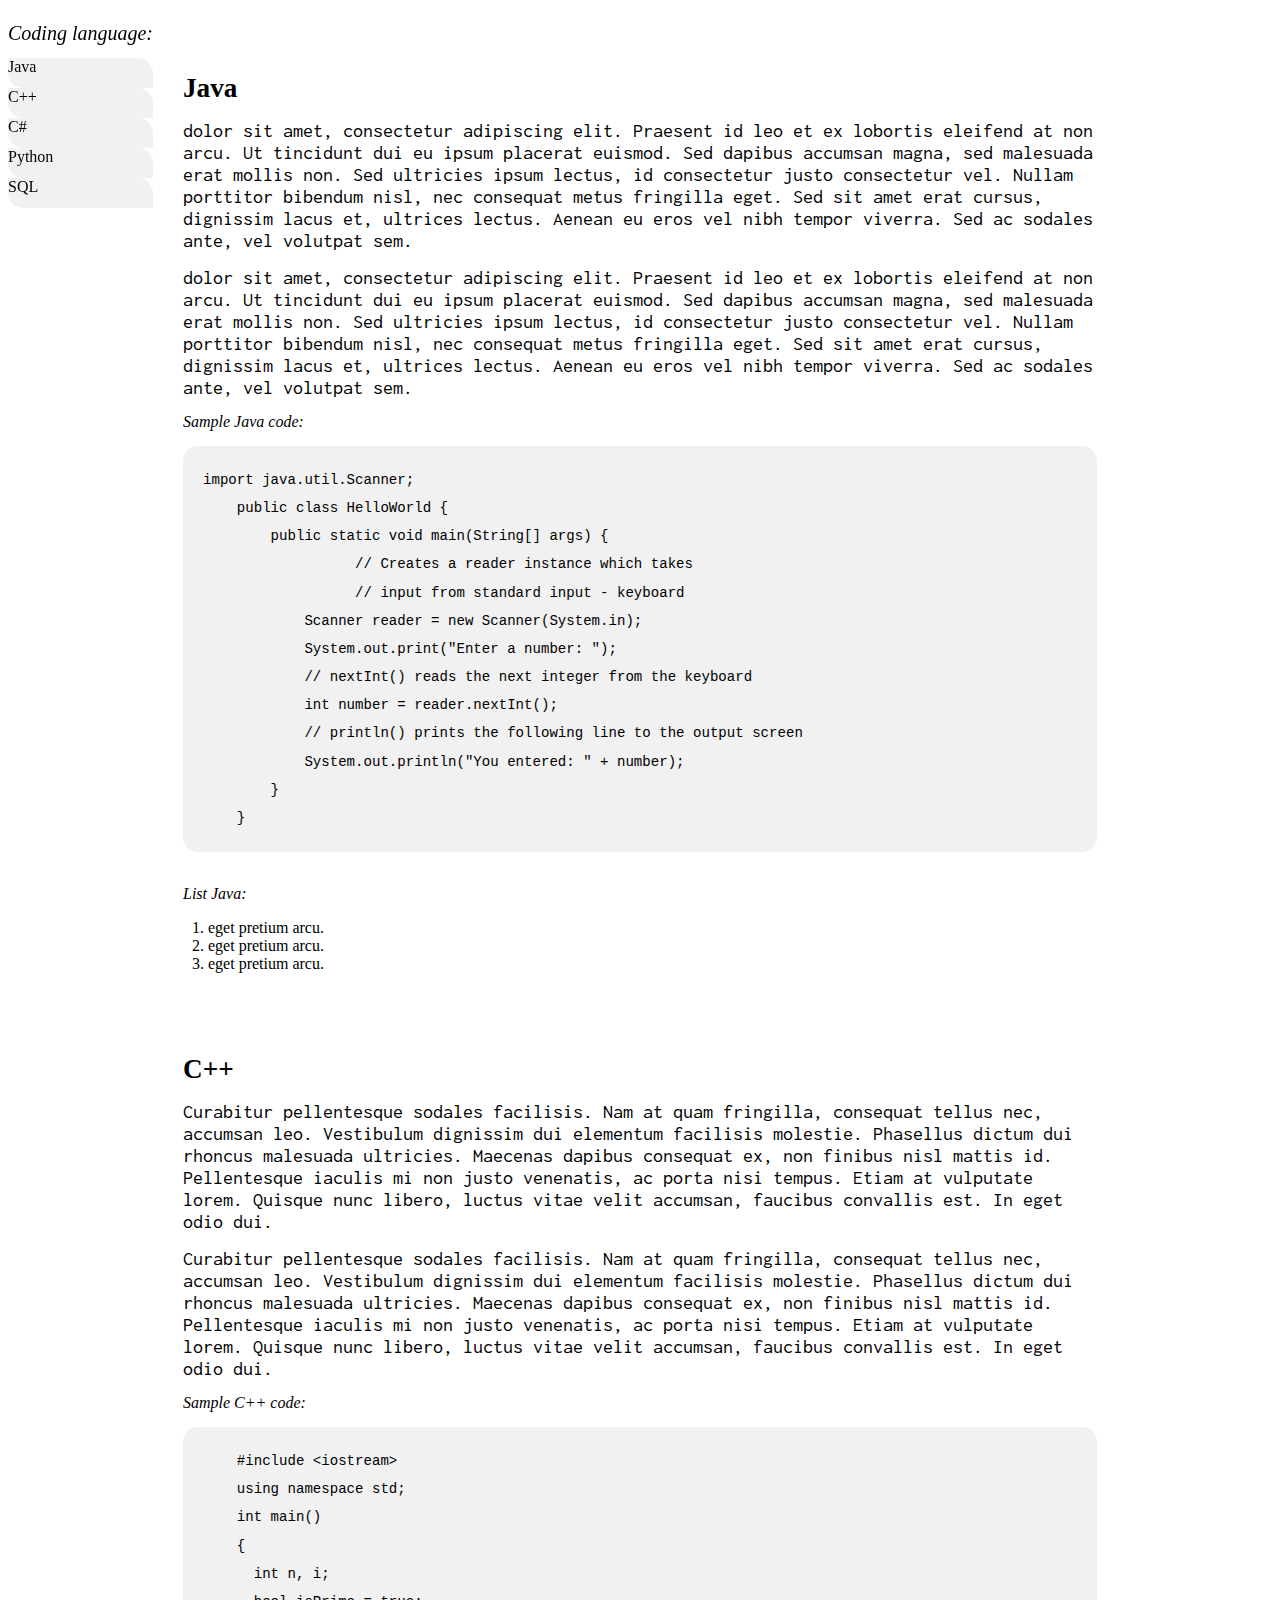
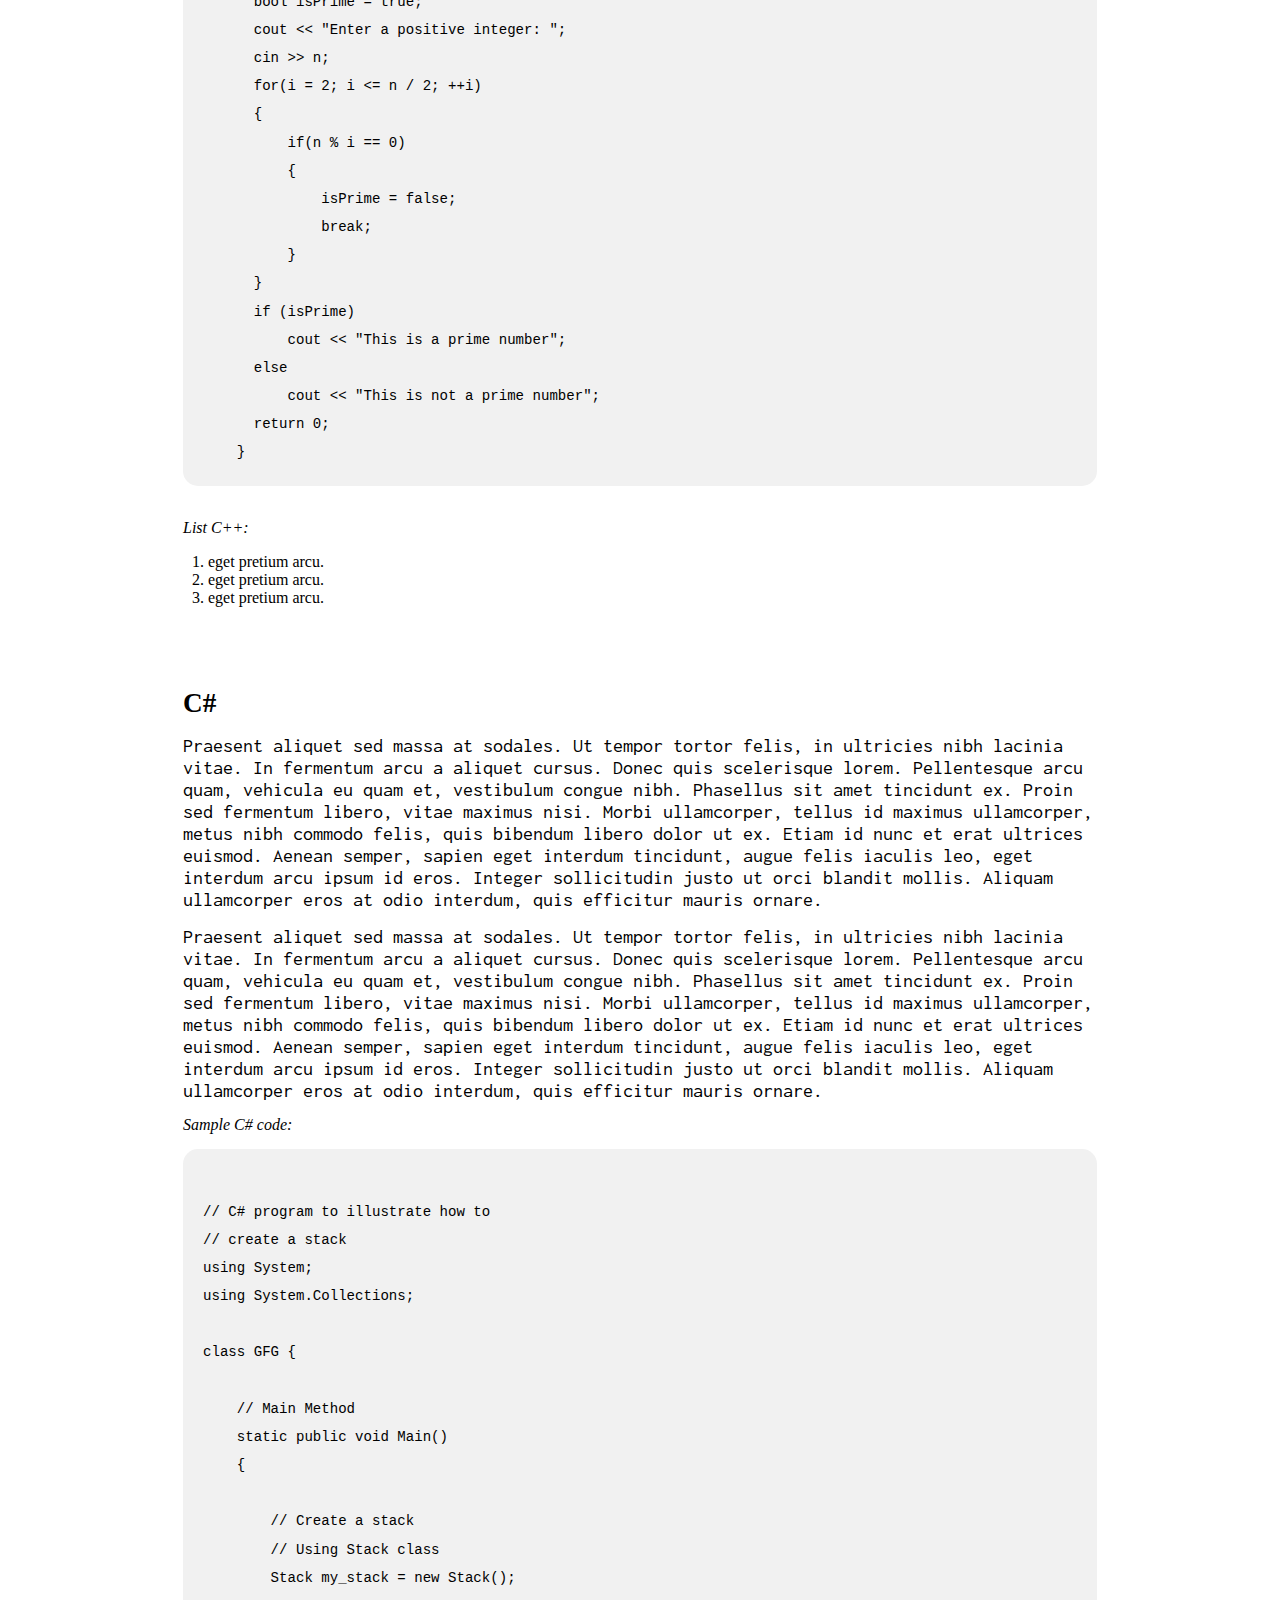
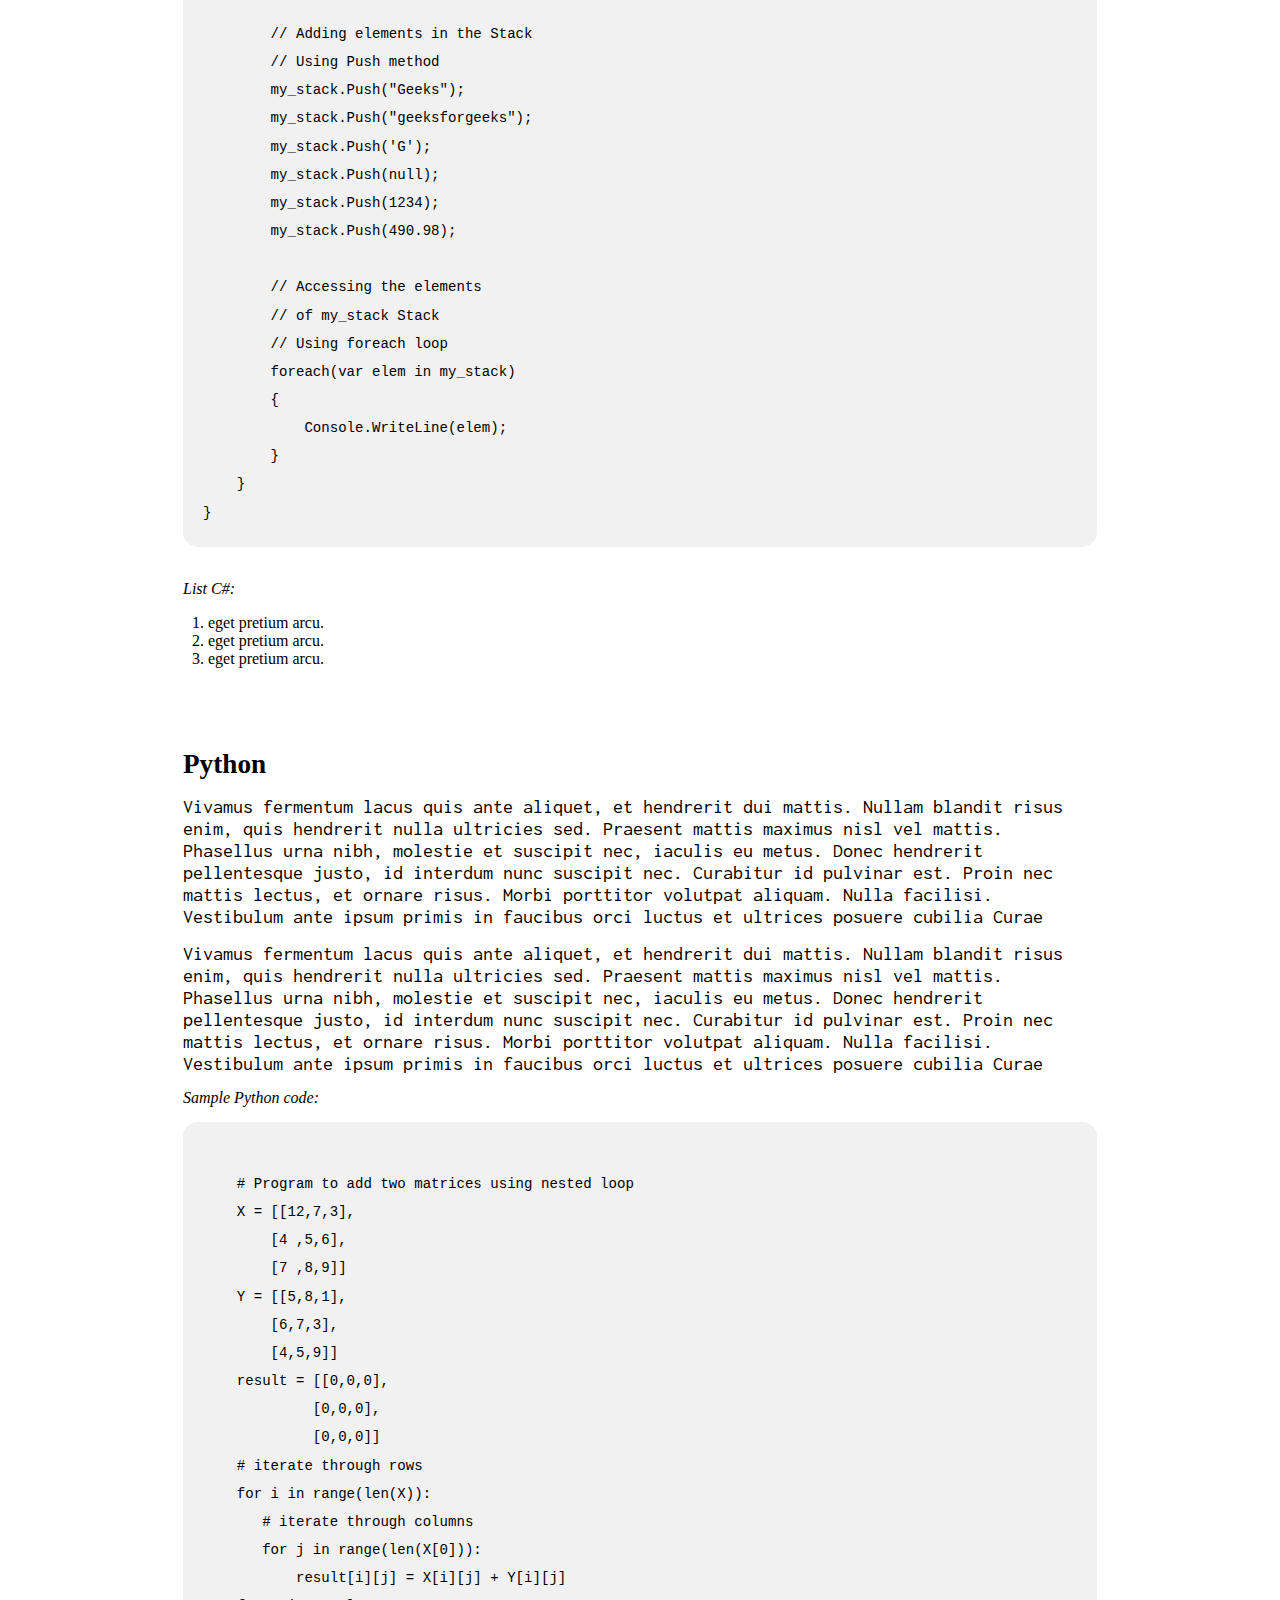
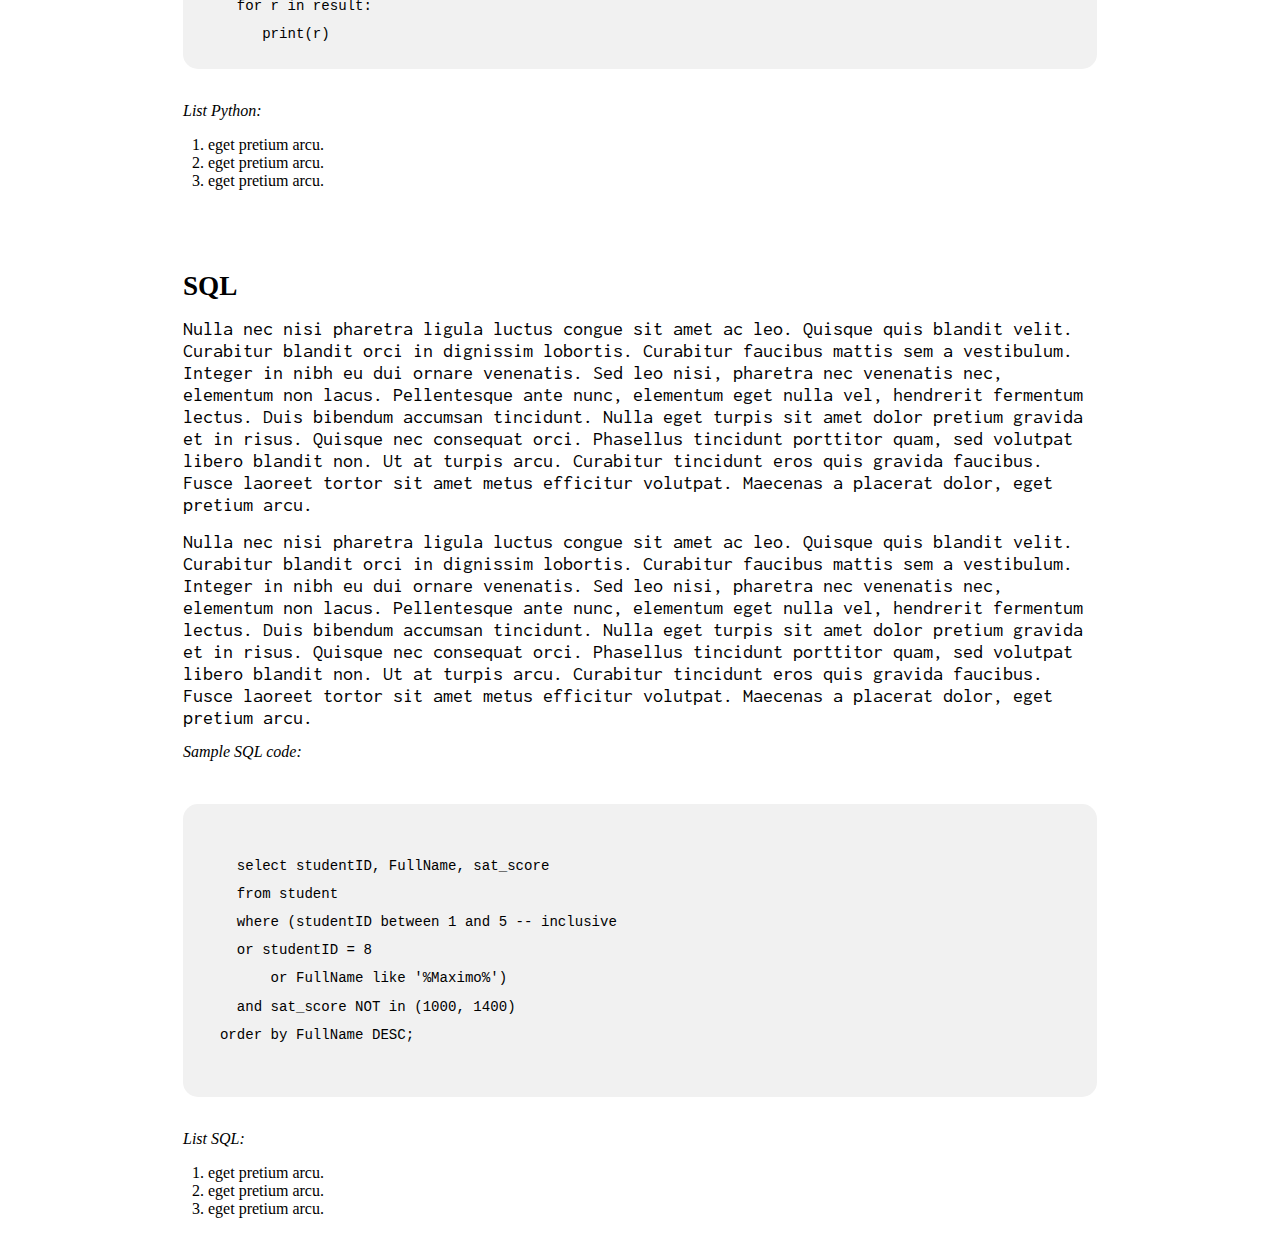
<file: 1_Web_Design/4_Doc_Page/index.html>
<!DOCTYPE html>
<html>
  <head>
    <script src="https://cdn.freecodecamp.org/testable-projects-fcc/v1/bundle.js"></script>
    <title> Technical Documentation Page</title>
    <meta charset="utf-8">
    <link href="https://fonts.googleapis.com/css?family=Inconsolata&display=swap" rel="stylesheet"> 
    <link rel="stylesheet" href="style.css">
  </head>
  
   <body>
      <main id="main-doc">
        <nav id="navbar">
          <header>
             Coding language:
          </header>
          <a class="nav-link" href="#Java">Java</a>
          <a class="nav-link" href="#C++">C++</a>
          <a class="nav-link" href="#C#">C#</a>
          <a class="nav-link" href="#Python">Python</a>
          <a class="nav-link" href="#SQL">SQL</a>
          
        </nav>
        
        <section id="Java" class="main-section">
            <header>
              Java
            </header>
          <p> dolor sit amet, consectetur adipiscing elit. Praesent id leo et ex lobortis eleifend at non arcu. Ut tincidunt dui eu ipsum placerat euismod. Sed dapibus accumsan magna, sed malesuada erat mollis non. Sed ultricies ipsum lectus, id consectetur justo consectetur vel. Nullam porttitor bibendum nisl, nec consequat metus fringilla eget. Sed sit amet erat cursus, dignissim lacus et, ultrices lectus. Aenean eu eros vel nibh tempor viverra. Sed ac sodales ante, vel volutpat sem. </p>
          
          <p> dolor sit amet, consectetur adipiscing elit. Praesent id leo et ex lobortis eleifend at non arcu. Ut tincidunt dui eu ipsum placerat euismod. Sed dapibus accumsan magna, sed malesuada erat mollis non. Sed ultricies ipsum lectus, id consectetur justo consectetur vel. Nullam porttitor bibendum nisl, nec consequat metus fringilla eget. Sed sit amet erat cursus, dignissim lacus et, ultrices lectus. Aenean eu eros vel nibh tempor viverra. Sed ac sodales ante, vel volutpat sem. </p>
          <em>Sample Java code:</em>
          <pre><code>import java.util.Scanner; 
    public class HelloWorld {
        public static void main(String[] args) {
                  // Creates a reader instance which takes
                  // input from standard input - keyboard
            Scanner reader = new Scanner(System.in);
            System.out.print("Enter a number: ");
            // nextInt() reads the next integer from the keyboard
            int number = reader.nextInt();
            // println() prints the following line to the output screen
            System.out.println("You entered: " + number);
        }
    }</code></pre><br>
          <em>List Java:</em>
          <ol>
            <li>eget pretium arcu. </li>
            <li>eget pretium arcu. </li>
            <li>eget pretium arcu. </li>
          </ol>
        </section>
        
        <section id="C++" class="main-section">
            <header>
              C++
            </header>
          <p> Curabitur pellentesque sodales facilisis. Nam at quam fringilla, consequat tellus nec, accumsan leo. Vestibulum dignissim dui elementum facilisis molestie. Phasellus dictum dui rhoncus malesuada ultricies. Maecenas dapibus consequat ex, non finibus nisl mattis id. Pellentesque iaculis mi non justo venenatis, ac porta nisi tempus. Etiam at vulputate lorem. Quisque nunc libero, luctus vitae velit accumsan, faucibus convallis est. In eget odio dui. </p>
          
          <p> Curabitur pellentesque sodales facilisis. Nam at quam fringilla, consequat tellus nec, accumsan leo. Vestibulum dignissim dui elementum facilisis molestie. Phasellus dictum dui rhoncus malesuada ultricies. Maecenas dapibus consequat ex, non finibus nisl mattis id. Pellentesque iaculis mi non justo venenatis, ac porta nisi tempus. Etiam at vulputate lorem. Quisque nunc libero, luctus vitae velit accumsan, faucibus convallis est. In eget odio dui.  </p>
          <em>Sample C++ code:</em>
        <pre><code>    #include &lt;iostream&gt;
    using namespace std;
    int main()
    {
      int n, i;
      bool isPrime = true;
      cout &lt;&lt; "Enter a positive integer: ";
      cin >> n;
      for(i = 2; i &lt;= n / 2; ++i)
      {
          if(n % i == 0)
          {
              isPrime = false;
              break;
          }
      }
      if (isPrime)
          cout &lt;&lt; "This is a prime number";
      else
          cout &lt;&lt; "This is not a prime number";
      return 0;
    }</code></pre><br>
          <em>List C++:</em>
          <ol>
            <li>eget pretium arcu. </li>
            <li>eget pretium arcu. </li>
            <li>eget pretium arcu. </li>
          </ol>
        </section>
        
        <section id="C#" class="main-section">
        
            <header>
              C#
            </header>
          <p> Praesent aliquet sed massa at sodales. Ut tempor tortor felis, in ultricies nibh lacinia vitae. In fermentum arcu a aliquet cursus. Donec quis scelerisque lorem. Pellentesque arcu quam, vehicula eu quam et, vestibulum congue nibh. Phasellus sit amet tincidunt ex. Proin sed fermentum libero, vitae maximus nisi. Morbi ullamcorper, tellus id maximus ullamcorper, metus nibh commodo felis, quis bibendum libero dolor ut ex. Etiam id nunc et erat ultrices euismod. Aenean semper, sapien eget interdum tincidunt, augue felis iaculis leo, eget interdum arcu ipsum id eros. Integer sollicitudin justo ut orci blandit mollis. Aliquam ullamcorper eros at odio interdum, quis efficitur mauris ornare. </p>
          <p> Praesent aliquet sed massa at sodales. Ut tempor tortor felis, in ultricies nibh lacinia vitae. In fermentum arcu a aliquet cursus. Donec quis scelerisque lorem. Pellentesque arcu quam, vehicula eu quam et, vestibulum congue nibh. Phasellus sit amet tincidunt ex. Proin sed fermentum libero, vitae maximus nisi. Morbi ullamcorper, tellus id maximus ullamcorper, metus nibh commodo felis, quis bibendum libero dolor ut ex. Etiam id nunc et erat ultrices euismod. Aenean semper, sapien eget interdum tincidunt, augue felis iaculis leo, eget interdum arcu ipsum id eros. Integer sollicitudin justo ut orci blandit mollis. Aliquam ullamcorper eros at odio interdum, quis efficitur mauris ornare. </p>
          <em>Sample C# code:</em>
          <pre><code>
// C# program to illustrate how to 
// create a stack 
using System; 
using System.Collections; 
  
class GFG { 
  
    // Main Method 
    static public void Main() 
    { 
  
        // Create a stack 
        // Using Stack class 
        Stack my_stack = new Stack(); 
  
        // Adding elements in the Stack 
        // Using Push method 
        my_stack.Push("Geeks"); 
        my_stack.Push("geeksforgeeks"); 
        my_stack.Push('G'); 
        my_stack.Push(null); 
        my_stack.Push(1234); 
        my_stack.Push(490.98); 
  
        // Accessing the elements 
        // of my_stack Stack 
        // Using foreach loop 
        foreach(var elem in my_stack) 
        { 
            Console.WriteLine(elem); 
        } 
    } 
} 
</code></pre><br>
          <em>List C#:</em>
          <ol>
            <li>eget pretium arcu. </li>
            <li>eget pretium arcu. </li>
            <li>eget pretium arcu. </li>
          </ol>
          
        </section>
        
        <section id=Python class="main-section">
        
            <header>
              Python
            </header>
          <p>Vivamus fermentum lacus quis ante aliquet, et hendrerit dui mattis. Nullam blandit risus enim, quis hendrerit nulla ultricies sed. Praesent mattis maximus nisl vel mattis. Phasellus urna nibh, molestie et suscipit nec, iaculis eu metus. Donec hendrerit pellentesque justo, id interdum nunc suscipit nec. Curabitur id pulvinar est. Proin nec mattis lectus, et ornare risus. Morbi porttitor volutpat aliquam. Nulla facilisi. Vestibulum ante ipsum primis in faucibus orci luctus et ultrices posuere cubilia Curae </p>
          <p>Vivamus fermentum lacus quis ante aliquet, et hendrerit dui mattis. Nullam blandit risus enim, quis hendrerit nulla ultricies sed. Praesent mattis maximus nisl vel mattis. Phasellus urna nibh, molestie et suscipit nec, iaculis eu metus. Donec hendrerit pellentesque justo, id interdum nunc suscipit nec. Curabitur id pulvinar est. Proin nec mattis lectus, et ornare risus. Morbi porttitor volutpat aliquam. Nulla facilisi. Vestibulum ante ipsum primis in faucibus orci luctus et ultrices posuere cubilia Curae </p>
          <em>Sample Python code:</em>
          <pre><code>
    # Program to add two matrices using nested loop
    X = [[12,7,3],
        [4 ,5,6],
        [7 ,8,9]]
    Y = [[5,8,1],
        [6,7,3],
        [4,5,9]]
    result = [[0,0,0],
             [0,0,0],
             [0,0,0]]
    # iterate through rows
    for i in range(len(X)):
       # iterate through columns
       for j in range(len(X[0])):
           result[i][j] = X[i][j] + Y[i][j]
    for r in result:
       print(r)
</code></pre><br>
          <em>List Python:</em>
          <ol>
            <li>eget pretium arcu. </li>
            <li>eget pretium arcu. </li>
            <li>eget pretium arcu. </li>
          </ol>
        </section>
        
        <section id=SQL class="main-section">
          
            <header>
              SQL
            </header>
          
            <p>Nulla nec nisi pharetra ligula luctus congue sit amet ac leo. Quisque quis blandit velit. Curabitur blandit orci in dignissim lobortis. Curabitur faucibus mattis sem a vestibulum. Integer in nibh eu dui ornare venenatis. Sed leo nisi, pharetra nec venenatis nec, elementum non lacus. Pellentesque ante nunc, elementum eget nulla vel, hendrerit fermentum lectus. Duis bibendum accumsan tincidunt. Nulla eget turpis sit amet dolor pretium gravida et in risus. Quisque nec consequat orci. Phasellus tincidunt porttitor quam, sed volutpat libero blandit non. Ut at turpis arcu. Curabitur tincidunt eros quis gravida faucibus. Fusce laoreet tortor sit amet metus efficitur volutpat. Maecenas a placerat dolor, eget pretium arcu. </p>
          
            <p>Nulla nec nisi pharetra ligula luctus congue sit amet ac leo. Quisque quis blandit velit. Curabitur blandit orci in dignissim lobortis. Curabitur faucibus mattis sem a vestibulum. Integer in nibh eu dui ornare venenatis. Sed leo nisi, pharetra nec venenatis nec, elementum non lacus. Pellentesque ante nunc, elementum eget nulla vel, hendrerit fermentum lectus. Duis bibendum accumsan tincidunt. Nulla eget turpis sit amet dolor pretium gravida et in risus. Quisque nec consequat orci. Phasellus tincidunt porttitor quam, sed volutpat libero blandit non. Ut at turpis arcu. Curabitur tincidunt eros quis gravida faucibus. Fusce laoreet tortor sit amet metus efficitur volutpat. Maecenas a placerat dolor, eget pretium arcu. </p>
          <em>Sample SQL code:</em>
         <pre> <code>
    select studentID, FullName, sat_score
    from student
    where (studentID between 1 and 5 -- inclusive
    or studentID = 8
        or FullName like '%Maximo%')
    and sat_score NOT in (1000, 1400)
  order by FullName DESC;
          </code></pre><br>
          <em>List SQL:</em>
          <ol>
            <li>eget pretium arcu. </li>
            <li>eget pretium arcu. </li>
            <li>eget pretium arcu. </li>
          </ol>          
        </section>               
      </main>    
  </body>
</html>
</file>
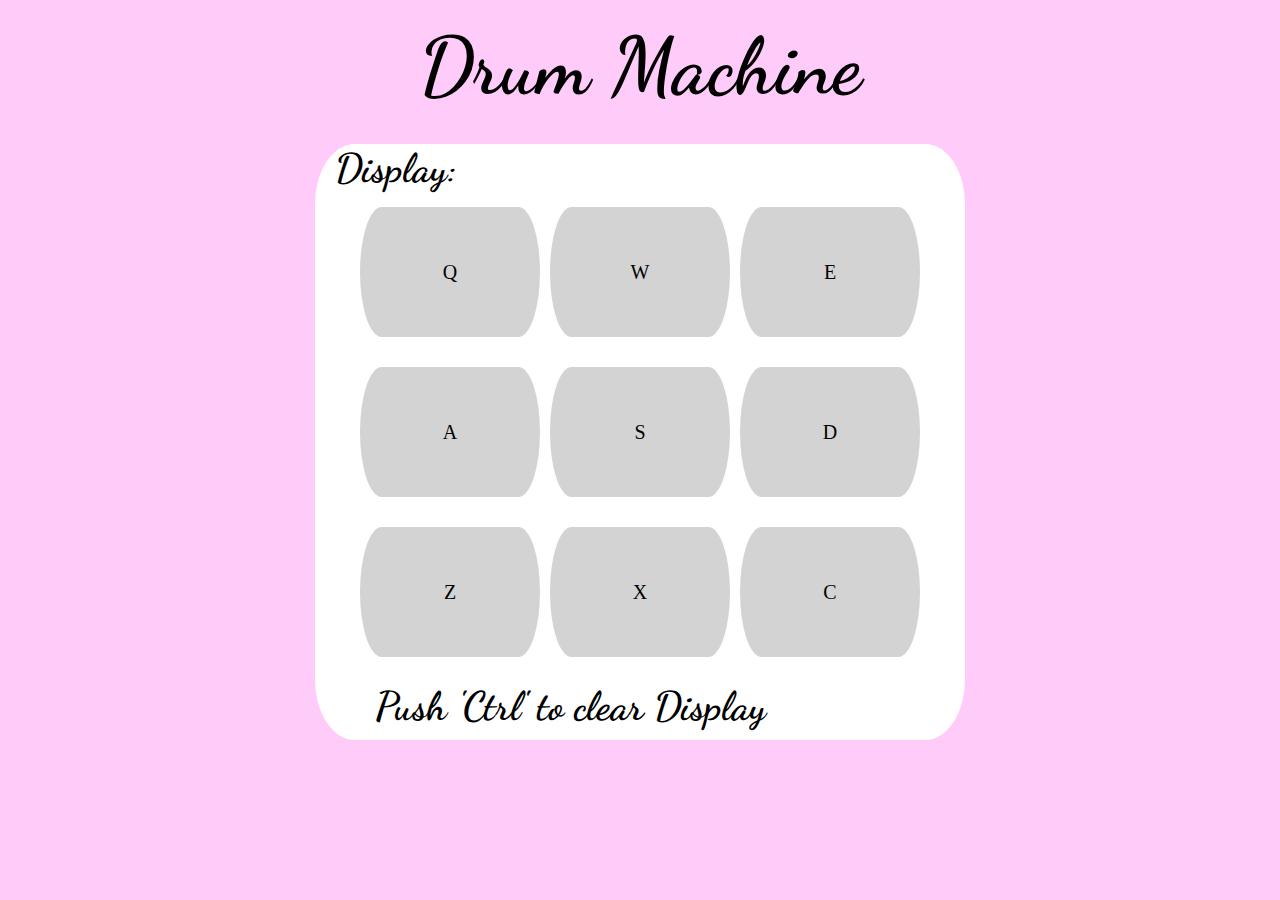
<file: 3_Front_End_Libaries/3_Drum_Machine/index.html>
<!DOCTYPE html>
<html>
  <head>
    <script src="https://code.jquery.com/jquery-3.4.1.js"></script>
    <script type='text/javascript' src='script.js'></script>
    <script src="https://cdnjs.cloudflare.com/ajax/libs/jquery/3.4.1/jquery.min.js"></script>
    <title>Random Quote Machine</title>
    <meta charset="utf-8">
    <link rel='stylesheet' href='https://maxcdn.bootstrapcdn.com/font-awesome/4.3.0/css/font-awesome.min.css'>
    <link href="https://fonts.googleapis.com/css?family=Squada+One|Dancing+Script&display=swap" rel="stylesheet"> 
    <link rel="stylesheet" type="text/css" href="style.css"> 
  </head>
  <body>
    <main>
      <h1>Drum Machine</h1>
      <div id="drum-machine">
        <h4>Display:</h4>
        <p id="display"></p>
        <div class="disButt">
        <a  class="drum-pad" id="qSound">Q<audio
  src="https://actions.google.com/sounds/v1/emergency/beeper_emergency_call.ogg" id="Q" class="clip">
</audio></a>
        <a class="drum-pad" id="wSound">W<audio
  src="https://actions.google.com/sounds/v1/emergency/emergency_radio_alert.ogg" id="W" class="clip">
</audio></a>
        <a class="drum-pad" id="eSound">E<audio
  src="https://actions.google.com/sounds/v1/emergency/emergency_siren_short_burst.ogg" id="E" class="clip">
</audio></a>
          </div>
        <div class="disButt">
        <a class="drum-pad" id="aSound">A<audio
  src="https://actions.google.com/sounds/v1/animals/cat_purr_close.ogg" id="A" class="clip">
</audio></a>
        <a  class="drum-pad" id="sSound">S<audio
  src="https://actions.google.com/sounds/v1/animals/animal_bark_and_growl.ogg" id="S" class="clip">
</audio></a>
        <a class="drum-pad" id="dSound">D<audio
  src="https://actions.google.com/sounds/v1/cartoon/hair_ripping.ogg" id="D" class="clip">
</audio></a>
          </div>
        <div class="disButt">
        <a class="drum-pad" id="zSound">Z<audio
  src="https://actions.google.com/sounds/v1/cartoon/slap_with_glove.ogg" id="Z" class="clip">
</audio></a>
        <a class="drum-pad" id="xSound">X<audio
  src="https://actions.google.com/sounds/v1/cartoon/slide_whistle.ogg" id="X" class="clip">
</audio></a> 
        <a  class="drum-pad" id="cSound">C<audio
  src="https://actions.google.com/sounds/v1/cartoon/woodpecker.ogg" id="C" class="clip">
</audio></a>
          </div>
        <div class="disButt">
          <h4 style="width: 100%">Push 'Ctrl' to clear Display</h4>
        </div>
      </div>
    </main>
  </body>
</html>


<!--
<!DOCTYPE html>
<html>
  <head>
  
    <script type='text/javascript' src='script.js'></script>
    <title>Drum Machine</title>
    <meta charset="utf-8">
    <link rel='stylesheet' href='https://maxcdn.bootstrapcdn.com/font-awesome/4.3.0/css/font-awesome.min.css'>
    <link href="https://fonts.googleapis.com/css?family=Squada+One|Dancing+Script&display=swap" rel="stylesheet"> 

  
  
  </head>
  <body>
    <main>
      <h1>Drum Machine</h1>
      <div id="drum-machine">
        
        <h4>Display:</h4>
        <p id="display">hgggggggggghgggggggghhhhhhhgllllllllllllllllllllllllllllllllllkk
          kkkkkkghgggggggggggggggggggkkkkkkkkkkkkkkkkkkkkkkkkkkkkkggggggggggggggggggggggggggkkkkk
        bnedfhbetht</p>
        <div id="disButt">
        <a href="javascript:play_single_sound(document.getElementById('Q'));" class="drum-pad" id="qSound">Q<audio
  src="https://actions.google.com/sounds/v1/emergency/beeper_emergency_call.ogg" id="Q" class="clip">
</audio></a>
        <a href="javascript:play_single_sound(document.getElementById('W'));" class="drum-pad" id="wSound">W<audio
  src="https://actions.google.com/sounds/v1/emergency/emergency_radio_alert.ogg" id="W" class="clip">
</audio></a>
        <a href="javascript:play_single_sound(document.getElementById('E'));" class="drum-pad" id="wSound">E<audio
  src="https://actions.google.com/sounds/v1/emergency/emergency_siren_short_burst.ogg" id="E" class="clip">
</audio></a>
          </div>
      </div>
    </main>
  </body>
</html>
-->
</file>
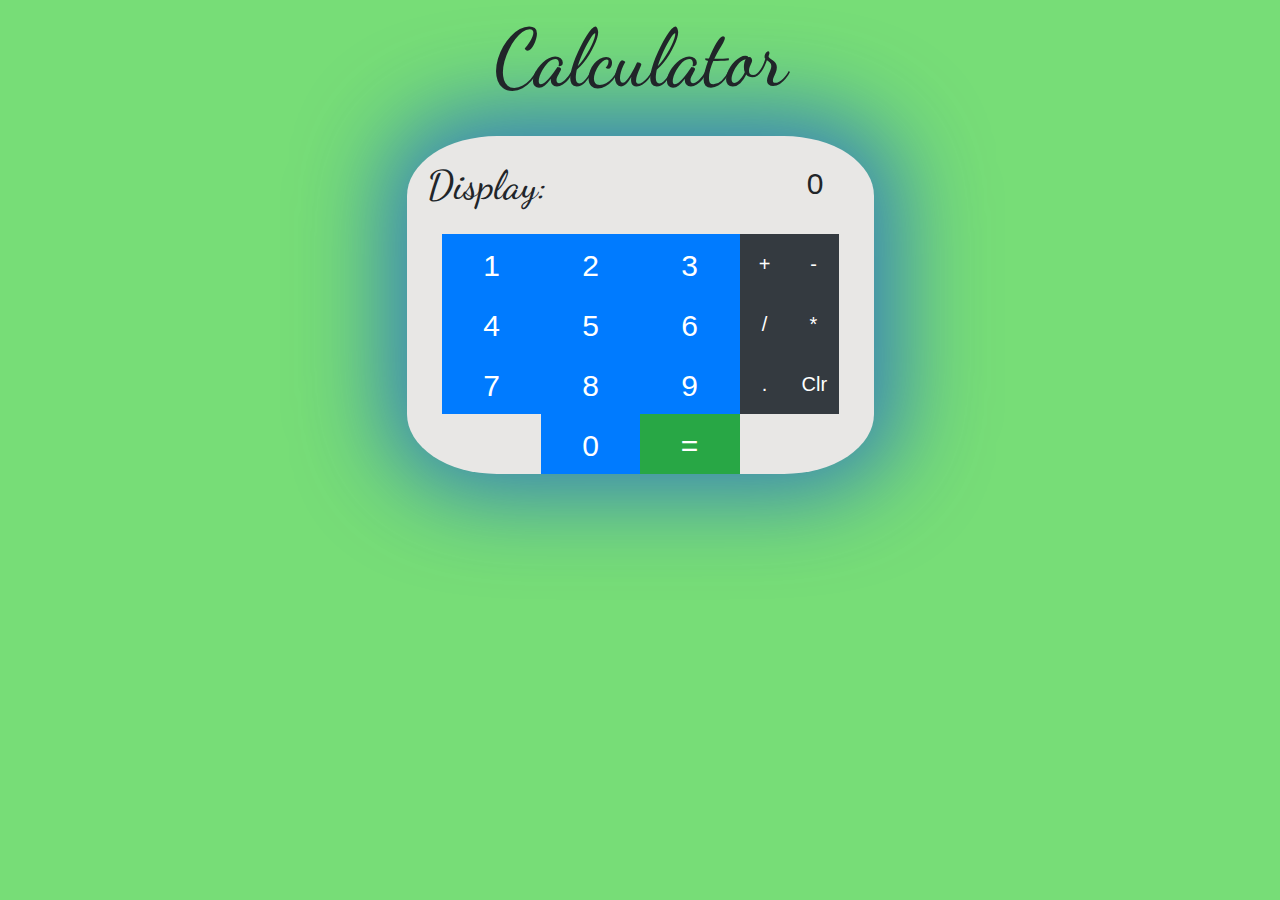
<file: 3_Front_End_Libaries/4_JavaScript_Calculator/index.html>
<!DOCTYPE html>
<html>
  <head>
    <script src="https://code.jquery.com/jquery-3.4.1.js"></script>
    <script type='text/javascript' src='script.js'></script>
    <script src="https://cdnjs.cloudflare.com/ajax/libs/jquery/3.4.1/jquery.min.js"></script>
    <title>Random Quote Machine</title>
    <meta charset="utf-8">
    <link rel="stylesheet" href="https://cdnjs.cloudflare.com/ajax/libs/twitter-bootstrap/4.1.3/css/bootstrap.min.css"/>
    <link href="https://fonts.googleapis.com/css?family=Squada+One|Dancing+Script&display=swap" rel="stylesheet"> 
    <link rel="stylesheet" type="text/css" href="style.css"> 
  </head>
  <body>
    <main>
      <h1 class="text-center">Calculator</h1>
      <div id="calc">
         <div id="dis">
           <h4>Display:</h4>
           <p id="display"></p>
        </div>
        <div class="d-flex justify-content-center row">
           <div class="btn-group btn-group-lg" role="group" aria-label="First numbers group">
            <button id="one" type="button" class="btnwdth btn btn-primary  ">1</button>
            <button id="two" type="button" class="btnwdth btn btn-primary">2</button>
            <button id="three" type="button" class="btnwdth btn btn-primary">3</button>
          </div>
          <div class="btn-group" role="group" aria-label="Second operators group">
            <button id="add" type="button" class="opwdth btn btn-dark">+</button>
            <button id="subtract" type="button" class="opwdth btn btn-dark">-</button>
          </div>
        </div>
        <div class="d-flex justify-content-center row">
           <div class="btn-group btn-group-lg" role="group" aria-label="First group">
            <button id="four" type="button" class="btnwdth btn btn-primary">4</button>
            <button id="five" type="button" class="btnwdth btn btn-primary">5</button>
            <button id="six" type="button" class="btnwdth btn btn-primary ">6</button>
          </div>
          <div class="btn-group" role="group" aria-label="Second group">
            <button id="divide" type="button" class="opwdth btn btn-dark">/</button>
            <button id="multiply" type="button" class="opwdth btn btn-dark">*</button>
          </div>
        </div>
        <div class="d-flex justify-content-center row">
           <div class="btn-group btn-group-lg" role="group" aria-label="First group">
            <button id="seven" type="button" class="btnwdth btn btn-primary">7</button>
            <button id="eight" type="button" class="btnwdth btn btn-primary">8</button>
            <button id="nine" type="button" class="btnwdth btn btn-primary">9</button>
          </div>
          <div class="btn-group" role="group" aria-label="Second group">
            <button id="decimal" type="button" class="opwdth btn btn-dark">.</button>
            <button id="clear" type="button" class="opwdth btn btn-dark">Clr</button>
          </div>
        </div>
        <div class="d-flex justify-content-center row">
           <div class="btn-group btn-group-lg" role="group" aria-label="First group">
             <button id="zero" type="button" class="btnwdth btn btn-primary">0</button>
             <button id="equals" type="button" class="btnwdth btn btn-success">=</button>
          </div>
          
         
          
        </div>
        
      </div>
    </main>
  </body>
</html>


<!--

          <div class="col-md-3"> 
            <button class="btn btn-block btn-primary">1</button></div>
          <div class="col-md-3"> 
          <button class="btn btn-block btn-primary">2</button></div>
          <div class="col-md-3"> 
          <button class="btn btn-block btn-primary">3</button></div>
          <div class="col-md-1"> 
            <button class="btn btn-block btn-dark">+</button></div>
          <div class="col-md-1"> 
          <button class="btn btn-block btn-dark">-</button></div>
-->
</file>
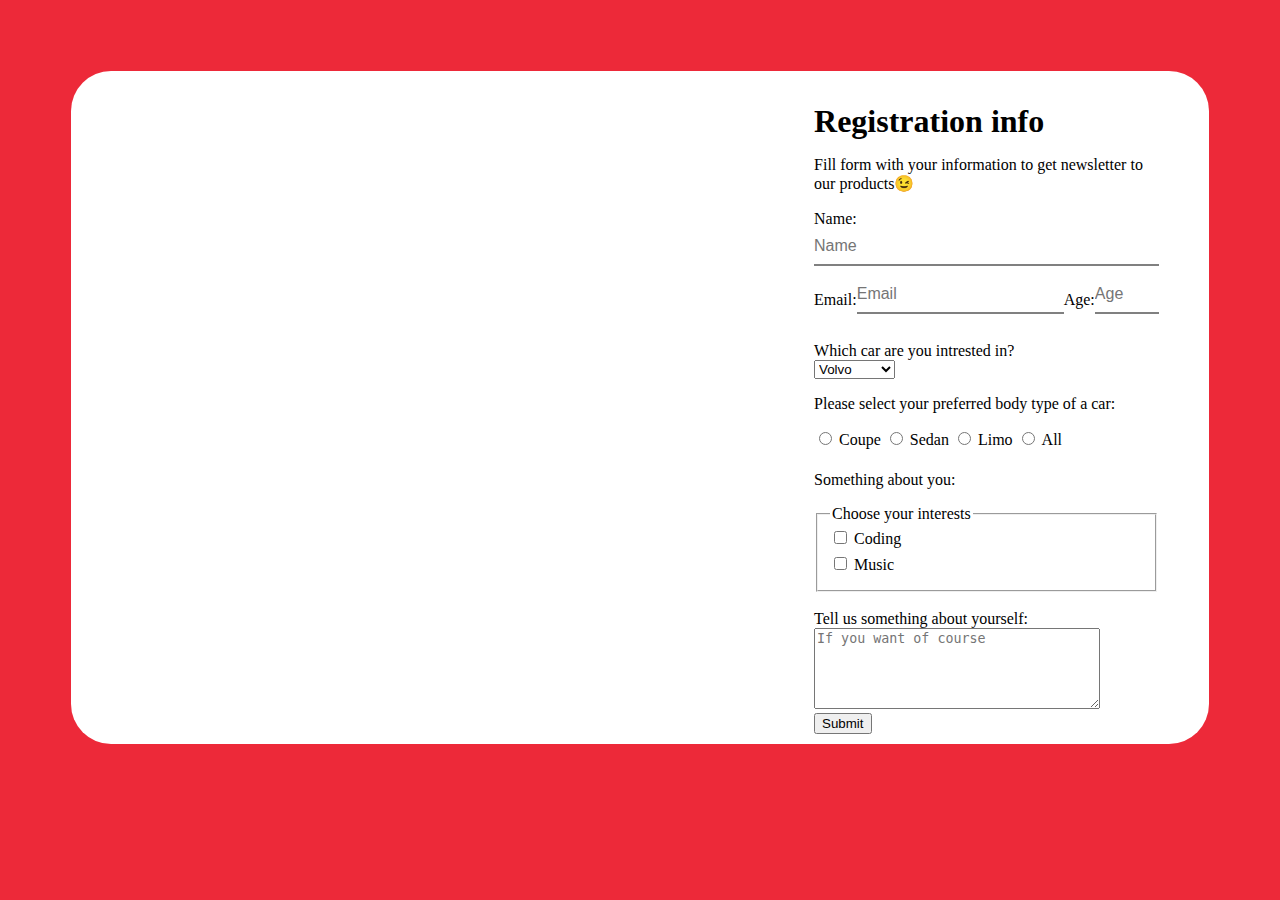
<file: 1_Web_Design/2_Survey_Form/mainpage.html>
<!DOCTYPE html>
<html>
  <head>
    <script src="https://cdn.freecodecamp.org/testable-projects-fcc/v1/bundle.js"></script>
    <title>Survey Form</title>
    <link rel="stylesheet" href="style_surv.css">
    <meta charset="utf-8">
  </head>

  <body>
    
    <main>
      <div id="div-form">
        <div id="pic"></div>
        <div id="content">
          <h1 id="title">Registration info</h1>
          <p id="description">Fill form with your information to get              newsletter to our products😉</p>
          <form method="POST" id="survey-form">
          <label id="name-label" for="name">Name:</label>
          <input id="name" type="text" required placeholder="Name"><br>
         <div id="row-2col">
          <label id="email-label" for="email">Email:</label>
          <input id="email" type="email" required         placeholder="Email">
         <label id="number-label" for="number">Age:</label>
          <input id="number" type="number" min="16" max="120" placeholder="Age">
         </div><br>
          <label for="dropdown">Which car are you intrested in?</label><br>
           <select id="dropdown">
            <option value="volvo">Volvo</option>
            <option value="saab">Saab</option>
            <option value="mercedes">Mercedes</option>
            <option value="audi">Audi</option>
            </select> 
          <p>Please select your preferred body type of a car:</p>
          <input type="radio" id="coupe"
           name="btype" value="coupe">
          <label for="coupe">Coupe</label>

          <input type="radio" id="sedan"
           name="btype" value="sedan">
          <label for="sedan">Sedan</label>

          <input type="radio" id="limo"
           name="btype" value="limo">
          <label for="limo">Limo</label>
          
           <input type="radio" id="all"
           name="btype" value="all">
          <label for="all">All</label>
          <br>
          <p>Something about you:</p>
          <fieldset>
            <legend>Choose your interests</legend>

            <input type="checkbox"  name="interest" value="coding">
            <label for="coding">Coding</label>

            <br>
            <input type="checkbox" name="interest" value="music">
            <label for="music">Music</label>
 
          </fieldset><br>
          <label for="story">Tell us something about yourself:</label><br>

          <textarea id="story" name="story" rows="5" cols="33" placeholder="If you want of course"></textarea>
          <br>
          <button id="submit" type="submit">Submit</button>
        </form>
        </div>
      
      </div>

    </main>
 
  </body>

</html>
</file>
<file: 1_Web_Design/4_Doc_Page/style.css>
/*2015

  
+

Masz już numer w naszej sieci?
Nie Tak 

Szukasz lepszej oferty czy telefonu?
Oferty  Telefonu  

Zaloguj się i zobacz co dla Ciebie mamy
Pomiń Zaloguj się 

    Dla Ciebie
    Małe firmy
    Średnie i duże firmy

Urządzenia

Oferta

s

Internet

Obsługa Klienta

Szukaj
Mój T-Mobile
Czat z konsultantem

Nasi doradcy są dostępni codziennie
7:00 - 23:00
Czat z konsultantem
Prześlij zgłoszenie przez Mój T-Mobile

Zaloguj się do swojego konta Mój T-Mobile i prześlij zgłoszenie
Aplikacja Mój T-Mobile:

    Zarządzaj numerami w jednym miejscu
    Płać rachunki
    Sprawdzaj stan konta

obraz przycisku dla linku do App Store pobierz z Google Play
Aplikacja Mój T-Mobile
Porozmawiamy?

Zostaw nam swój numer telefonu - oddzwonimy
Numer telefonu
Wybierz temat rozmowy
Wyrażam zgodę na przetwarzanie moich danych...Pełna treść
Zadzwoń do Obsługi Klienta

Klient indywidualny:
602 900 000
(22) 413 69 96

(opłata za połączenie zgodna z posiadaną taryfą)

Klient korporacyjny:
604 604 604

(opłata za połączenie zgodna z posiadaną taryfą)

Na kartę:
*9602 (z T-Mobile na kartę)
602 960 200 (z innych numerów)

(opłata za połączenie zgodna z posiadaną taryfą)
Mapa salonów
Mapa salonów i sklepów

Umów się na spotkanie w wybranym sklepie T-Mobile
Mapa zasięgu
Mapa zasięgu

Sprawdź zasięg T-Mobile, najnowocześniejszej sieci komórkowej
Pomoc
Pomoc

Przydatne informacje na temat usług oferowanych przez T-Mobile
Urządzenia

    Telefony
    Tablety
    Modemy i routery
    Producenci

Oferta

    Abonament
    Internet mobilny
    Mix
    Na kartę

Pomoc

    Kontakt
    Mój T-Mobile
    Płatności
    Cennik i dokumenty
    Sieć sprzedaży
    Zobacz, jak oddać zużyty sprzęt
    Udogodnienia dla niepełnosprawnych

Serwisy

    T-Mobile Usługi Bankowe
    Electronic Beats
    O firmie
    Kariera
    Mapa serwisu
    Mapa zasięgu
    Ochrona danych osobowych

© 2020 T‑Mobile Polska S.A. Wszystkie prawa zastrzeżone
T-Mobile czat

Czat rozpoczęty 13:32

Witaj na czacie T-Mobile! Za chwilę do rozmowy dołączy nasz Konsultant. Już teraz możesz wpisać swoje pytanie. 13:32

Konsultant z T-Mobile: 
Dzień dobry, w czym mogę pomóc? 13:32

Konsultant z T-Mobile Dzień dobry, z tej strony Wioleta. W czym mogę pomóc? :-) 13:32

Radosław Witam ;) chciałbym sprawdzić ile zostało mi pakietu do wykorzystania  w internecie domowym. W jaki sposób mam to zrobić? 13:34

Konsultant z T-Mobile Chętnie sprawdzę. Poproszę o numer, którego sprawa dotyczy? 13:34

Radosław Dobrze ale czy jest możliwość żeby zrobić to samemu? 13:35

Konsultant z T-Mobile Samemu może Pan też sprawdzić w aplikacji. 

Numer ma Pan na fakturze - w sensie numer usługi. 

:-) 
13:35

Radosław Ja wpisywałem numer karty SIM z routera, więc chyba tutaj tkwi problem

numer telefonu karty sim
13:37

Konsultant z T-Mobile Nie wpisujemy oczywiście numeru karty SIM, tylko 9-cyfrowy numer usługi z faktury, lub z umowy. 13:38

Radosław Dobrze dziękuję ;) Jeśli będę miał jeszcze jakieś pytania to będę się kontaktował ;) Miłego dnia i wszystkiego dobrego z okazji wczorajszych walentynek ;) 13:39

Konsultant z T-Mobile Dziękuję pięknie za miłą rozmowę i pozdrawiam cieplutko 😘I trzymam kciuki, aby się udało :-) Jak coś, proszę pisać do nas - chętnie dla Pana sprawdzimy :-) 

I wzajemnie :-) 

Jeszcze można z drugą połówką świętować na spokojnie poprawiny :-) 

❤️
13:40

Radosław Dziękuję bardzo 😊 To życzę jeszcze udanego świętowania poprawin z drugą połówką ;) Przy następnych pytaniach będą mnie kierować do kogoś innego? Pani szybko rozwiązała mój problem i mam nadzieję, że następne też zostaną rozwiązane przez Panią w miarę możliwości ;) 13:46

Konsultant z T-Mobile Oczywiście :-) Cieszę się, że Panu pomogłam :-) 

Byleby to nie była połówka z % 🤪🤪 tylko prawdziwa 🤪
13:46

Konsultant z T-Mobile W sensie taka z krwi i kości :-) 13:48

Radosław heh widzę, że rozmowa może być prowadzona normalnie z poczuciem humoru 😂

kumam baze ;P
13:48

Konsultant z T-Mobile 🤣🤣🤣

Jeszcze raz pozdrawiam cieplutko i do usłyszenia :-) 
13:49

Radosław do usłyszenia a może do zobaczenia ;) Pozdrawiam 13:50

Konsultant z T-Mobile 😃 🤗 13:50

Radosław zaraz bede pisał z nastepnym pytaniem

prosze nie odchodzic

:P
13:50

Konsultant z T-Mobile Oczywiście :-) Zapraszam serdecznie :-) 13:50

Radosław ale tak na poważnie muszę sprawdzić jak ten pakiet wygląda bo już od jakiegoś czasu ten internet zwolnił, gdzie wcześniej śmigał aż miło 13:51

Konsultant z T-Mobile Oczywiście. 

Jeśli poda mi Pan numer, chętnie sprawdzę :-) 
13:51

Radosław szukam faktury 13:53

Konsultant z T-Mobile Oczywiście. 13:53

Radosław nie widzę numeru usługi na fakturze tylko numer telefonu i nazwę

usługi
14:04

Konsultant z T-Mobile Numer usługi ma Pan, jako: rozliczenie dla numeru: XXX

Może być też numer Klienta i też znajdę. 
14:05

Radosław "PODSUMOWANIE OPŁAT DLA NUMERU 600621633 COMFORT" jest taki sam jak numer karty SIM chyba że to nie to ale nic innego nie widzę 14:08

Konsultant z T-Mobile Dziękuję bardzo za podanie numeru. 

Abym mogła wejść na konto abonenckie, bardzo proszę o podanie informacji dostępowych: na kogo/na jaka firmę numer jest zarejestrowany oraz poproszę o hasło abonenckie lub numer PESEL (NIP). 
14:08

Radosław a możemy najpierw spróbować przez tą aplikację? chciałbym też sobie sam sprawdzić żeby Pani nie zawracać mandoliny 14:12

Konsultant z T-Mobile Mandoliny 🤪 Cokolwiek by to znaczyło 🤪 Oczywiście - może Pan spróbować, ale ja bym Panu oczywiście wszystko powiedziała już teraz. A potem może Pan sprawdzać :-) 

Zamiast numeru PESEL  może być sama data urodzenia i kod pocztowy :-) 
14:14

Radosław kolega wziął ten tekst i się tak przyjęło :P 29.01.1968 kod pocztowy: 64-361 14:15

Konsultant z T-Mobile Aha 🤪🤣 14:15

Radosław chyba z kiepskich xd 14:15

Konsultant z T-Mobile Dziękuję pięknie za podanie danych. 

A więc tak: konsumpcja już Panu się skończyła. Miał Pan 30 GB i zostało wykorzystane. 

Nowa paczka odnowi się dokładnie 5 marca. 

Może być też tak, że nie ma Pan dopiętego numeru do konta. 

Można je dopiąć w taki sposób: http://www.t-mobile.pl/pl/dlaciebie/obsluga-klienta/zarzadzaj-kontem/moj-t-mobile/ 
14:17

Radosław ale coś mi tu nie gra

mieliśmy mieć cały czas pakiet 100gb

a te 30 skad sie wzięło
14:18

Konsultant z T-Mobile W posiadanej przez Pana taryfie ma Pan 30 GB. 14:20

Radosław w wakacje zostaliśmy przy tych samych warunkach i dostaliśmy tablet za 1zł jeszcze 14:20

Konsultant z T-Mobile Aneks był wykonywany w dniu 05-06-2019. 14:20

Radosław mówili nam że zostanie to samo a tu 30GB

może Pani sprawdzić ofertę sprzed aneksu?

było wtedy 100gb
14:23

Konsultant z T-Mobile Już sprawdzam. 14:23

Konsultant z T-Mobile Powiem Panu, że niestety nie mam dostępu do tej wcześniejszej oferty - w sensie do jej opisu. 

Natomiast z tego, co sugeruje kod promocji, to miał Pan 40 GB. 
14:26

Radosław przecież wiem co miałem i jak działał internet w tamtym okresie 14:28

Radosław a żeby zobaczyć to w apce? 14:29

Konsultant z T-Mobile Tak - aby zobaczyć w aplikacji powinien Pan mieć podpięty numer, jako administrator. 

Dokładnie w tej starej taryfie miał Pan 25 GB transmisji poprzednio. 

W starych taryfach nie mieliśmy w ogóle takich ilości, jak 100 GB - maksimum to było 70 GB. 
14:31

Radosław internet domowy to był z kartą sim z routerem DWR 921 i taryfa 100GB 14:34

Konsultant z T-Mobile Niestety nie mogę potwierdzić takiej informacji, Panie Radosławie. 14:34

Radosław to kto ma to potwierdzić?

w umowie powinien być zapis?
14:35

Konsultant z T-Mobile Oferta nazywała się P_BC_MOD_40_LI17_24_R. 

Dokładnie tak - taką informację mam z Pańskiej umowy. 

Tej, zawieranej w 2017 roku we wrześniu. 
14:35

Radosław aktualna umowa do kiedy trwa? 14:37

Konsultant z T-Mobile Aktualna umowa trwa do 09-08-2021. 14:38

Radosław ściągałem bardzo duże pliki ponad 80 gb praktycznie w dwa dni i miałbym to zrobić w ofercie 40GB? gdzie po wykorzystaniu pakietu zwalnia do jakiś max 200kb/s co by zajęło chyba z dwa tygodnie. Moment ja postaram się poszukać umowę 14:41

Konsultant z T-Mobile Tak, ma Pan tutaj 30 GB i po przekroczeniu internet Panu zwalnia do 1 Mb/s. 14:41

Radosław "Oferta nazywała się P_BC_MOD_40_LI17_24_R" to fakt ale co oznacza taryfa T DATA? 14:44

Konsultant z T-Mobile To jest nazwa taryfy po prostu. 

DATA oznacza informację dla nas, że jest to internet. 
14:45

Radosław oki w tej apce można prosić o instrukcje jak dodać ten numer? 14:50

Konsultant z T-Mobile Tak - wchodzi Pan na numer na przykład 668859653  i z jego poziomu dopina Pan internet. 14:51

Radosław a mogę z 881?

jak go podpinam z mojego to chce kodu z jakiegoś niewadomo jakiego numeru
14:52

Konsultant z T-Mobile Też może być z numeru 881. 

Kod przychodzi Panu SMSem na router. 

Ale też może Pan wybrać dopinanie poprzez e-mail i przyjdzie drogą e-mailową. 

:-) 
14:52

Radosław o to muszę tak zrobić bo na router mi nie przychodzi chociaż jest miejsce na karcie 14:53

Konsultant z T-Mobile Przychodzi na pewno - trzeba wejść w SMS settings na stronie konfiguracyjnej i odbierze Pan. 

:-) 
14:54

Radosław w umowie jest zapis o 100GB mogę pani wysłać zdjęcie na maila bu tu chya tego nie zrobię 14:54

Konsultant z T-Mobile Panie Radosławie - ja tutaj nie miałam dostępu do warunków. Nie jest wykluczone, że mogła być to promocja indywidualna i mógł Pan mieć 100 GB. 14:55

Radosław miało być nadal i co teraz mam zrobić ? 14:55

Konsultant z T-Mobile Panie Radosławie - to w takim razie jedyne, co możemy Panu zaproponować, to kontakt z nami na boa@t-mobile.pl. 

Dołożymy wszelkich starań, aby wszystko dla Pana dokładnie sprawdzić. 

Oczywiście w sposób bezstratny dla Pana. 
14:57

Radosław dobra ale to już chyba w poniedziałek bo teraz lecę się przejść na poroża ;) 14:57

Konsultant z T-Mobile Oczywiście :-) 

Pozdrawiam cieplutko i życzę spokojnej soboty :-) 
14:58

Radosław wzajemnie :) ale co do tej apki to kod wysyła na inny numer a nie ten z SIM 14:59

Konsultant z T-Mobile Kod wysyłany jest na ten numer, który Pan podpina, lub jeśli Pan zmieni na adres e-mail, to zostanie w taki sposób właśnie wysłany :-) 14:59

Radosław gdzie to zmienić na ten email ostatnie pytanie i nie zawracam gitary :P 15:01

Konsultant z T-Mobile Po zalogowaniu się na numer telefonu wybieramy link "Dopnij e-mail".

Jeszcze raz podeślę Panu schemat: http://www.t-mobile.pl/pl/dlaciebie/obsluga-klienta/zarzadzaj-kontem/moj-t-mobile
15:02

Radosław ale to chyba w apce internetowej a nie androidowej

bo w tel jest tylko dodaj numer
15:02

Konsultant z T-Mobile Tak, w aplikacji internetowej i potem ten numer pojawi się w aplikacji na telefonie. 15:03

Radosław mi cały czas o tel chodziło ale ok, wtedy było jeszcze 2MB po wykorzystaniu transferu. Co to się stanęłooo że te oferty nie są tak korzystne żeby nie wyrazić się inaczej....... 15:05

Konsultant z T-Mobile Generalnie powiem Panu tak - na ten moment mamy przy przedłużeniu opcje od 25 do 200 GB. 

Jeśli chodzi o internet bez sprzętu. 
15:06

Radosław 200gb w jakiej cenie? 15:06

Konsultant z T-Mobile Jest to 70 złotych. 

Oczywiście  jest to kwota brutto.
15:07

Radosław 100gb ile? 15:07

Konsultant z T-Mobile 100 GB jest za 60,00zł. 15:08

Radosław to teraz mam cierpieć na 30 gb ponad rok?:P 15:08

Konsultant z T-Mobile Na to wygląda, ale oczywiście zaznaczę, aby tutaj wcześniej przygotować dla Pana ofertę na przedłużenie :-) 15:08

Radosław nic tam proszę nie zaznaczać 15:09

Konsultant z T-Mobile Która oczywiście umożliwi Panu skorzystanie z wyższego pakietu danych, zanim umowa się skończy :-) 

Rozumiem. 

To nie zaznaczam :-) 
15:09

Radosław ale pytanko w trakcie trwania umowy można zmienić w jakiś sposób jej warunki? 15:10

Konsultant z T-Mobile Można ją aneksować. 

Właśnie o tym mówiłam wcześniej. 
15:10

Radosław właśnie chcia łem to dopisać ale co chwile przerywa mi połączenie w tym czacie

chyba mam za wolny internet :P
15:11

Konsultant z T-Mobile :-) 

Na pewno będziemy do Pana dzwonić z promocją. 

:-) 
15:12

Radosław teraz proszę do mnie nie dzwonić, w sensie w najbliższym czasie. Informacje z promocją można przesyłać na email 15:13

Konsultant z T-Mobile Oczywiście :-) 

Nie ma żadnego problemu :-) 
15:13

Radosław no w końcu sie załadowało :P jestem na tej internetowej apce gdzie teraz kliknąć żeby to dodać ?

Moje Dane?
15:18

Konsultant z T-Mobile Wpisuje Pan numer i dodaje Pan w opcji: "dodaj numer". 15:18

Radosław ale mi chodzi o ten email? 15:19

Konsultant z T-Mobile Tak, w zakładce "Moje dane" ma Pan taką kartę: dodaj  numer. 

I tam dodaje Pan numer. 
15:22

Radosław dodałem ten email ale teraz coś jeszcze trzeba zmienić żeby przychodziło na email 15:26

Konsultant z T-Mobile Tak, wybiera Pan sposób autoryzacji - e-mail. 

I wtedy kod przychodzi e-mailowo. 
15:27

Radosław gdzie jest ten sposób autoryzacji?

bo w moich danych nie widze
15:29

Konsultant z T-Mobile Potem po dopięciu e-maila wpisuje Pan swoje ustalone hasło. 

I na e-maila przychodzi kod autoryzujący. 
15:30

Radosław mozna uzyskac zapis tej rozmowy na email? 15:32

Konsultant z T-Mobile Panie Radosławie -  niestety na ten moment nie mamy takiej możliwości. 

Jednakże dostępność takiej opcji jest planowana w naszej sieci. 
15:33
Powiadomienia

Kliknij by włączyć powiadomienia web push
Włącz powiadomienia

  
+

Masz już numer w naszej sieci?
Nie Tak 

Szukasz lepszej oferty czy telefonu?
Oferty  Telefonu  

Zaloguj się i zobacz co dla Ciebie mamy
Pomiń Zaloguj się 

    Dla Ciebie
    Małe firmy
    Średnie i duże firmy

Urządzenia

Oferta

s

Internet

Obsługa Klienta

Szukaj
Mój T-Mobile
Czat z konsultantem

Nasi doradcy są dostępni codziennie
7:00 - 23:00
Czat z konsultantem
Prześlij zgłoszenie przez Mój T-Mobile

Zaloguj się do swojego konta Mój T-Mobile i prześlij zgłoszenie
Aplikacja Mój T-Mobile:

    Zarządzaj numerami w jednym miejscu
    Płać rachunki
    Sprawdzaj stan konta

obraz przycisku dla linku do App Store pobierz z Google Play
Aplikacja Mój T-Mobile
Porozmawiamy?

Zostaw nam swój numer telefonu - oddzwonimy
Numer telefonu
Wybierz temat rozmowy
Wyrażam zgodę na przetwarzanie moich danych...Pełna treść
Zadzwoń do Obsługi Klienta

Klient indywidualny:
602 900 000
(22) 413 69 96

(opłata za połączenie zgodna z posiadaną taryfą)

Klient korporacyjny:
604 604 604

(opłata za połączenie zgodna z posiadaną taryfą)

Na kartę:
*9602 (z T-Mobile na kartę)
602 960 200 (z innych numerów)

(opłata za połączenie zgodna z posiadaną taryfą)
Mapa salonów
Mapa salonów i sklepów

Umów się na spotkanie w wybranym sklepie T-Mobile
Mapa zasięgu
Mapa zasięgu

Sprawdź zasięg T-Mobile, najnowocześniejszej sieci komórkowej
Pomoc
Pomoc

Przydatne informacje na temat usług oferowanych przez T-Mobile
Urządzenia

    Telefony
    Tablety
    Modemy i routery
    Producenci

Oferta

    Abonament
    Internet mobilny
    Mix
    Na kartę

Pomoc

    Kontakt
    Mój T-Mobile
    Płatności
    Cennik i dokumenty
    Sieć sprzedaży
    Zobacz, jak oddać zużyty sprzęt
    Udogodnienia dla niepełnosprawnych

Serwisy

    T-Mobile Usługi Bankowe
    Electronic Beats
    O firmie
    Kariera
    Mapa serwisu
    Mapa zasięgu
    Ochrona danych osobowych

© 2020 T‑Mobile Polska S.A. Wszystkie prawa zastrzeżone
T-Mobile czat

Czat rozpoczęty 13:32

Witaj na czacie T-Mobile! Za chwilę do rozmowy dołączy nasz Konsultant. Już teraz możesz wpisać swoje pytanie. 13:32

Konsultant z T-Mobile: 
Dzień dobry, w czym mogę pomóc? 13:32

Konsultant z T-Mobile Dzień dobry, z tej strony Wioleta. W czym mogę pomóc? :-) 13:32

Radosław Witam ;) chciałbym sprawdzić ile zostało mi pakietu do wykorzystania  w internecie domowym. W jaki sposób mam to zrobić? 13:34

Konsultant z T-Mobile Chętnie sprawdzę. Poproszę o numer, którego sprawa dotyczy? 13:34

Radosław Dobrze ale czy jest możliwość żeby zrobić to samemu? 13:35

Konsultant z T-Mobile Samemu może Pan też sprawdzić w aplikacji. 

Numer ma Pan na fakturze - w sensie numer usługi. 

:-) 
13:35

Radosław Ja wpisywałem numer karty SIM z routera, więc chyba tutaj tkwi problem

numer telefonu karty sim
13:37

Konsultant z T-Mobile Nie wpisujemy oczywiście numeru karty SIM, tylko 9-cyfrowy numer usługi z faktury, lub z umowy. 13:38

Radosław Dobrze dziękuję ;) Jeśli będę miał jeszcze jakieś pytania to będę się kontaktował ;) Miłego dnia i wszystkiego dobrego z okazji wczorajszych walentynek ;) 13:39

Konsultant z T-Mobile Dziękuję pięknie za miłą rozmowę i pozdrawiam cieplutko 😘I trzymam kciuki, aby się udało :-) Jak coś, proszę pisać do nas - chętnie dla Pana sprawdzimy :-) 

I wzajemnie :-) 

Jeszcze można z drugą połówką świętować na spokojnie poprawiny :-) 

❤️
13:40

Radosław Dziękuję bardzo 😊 To życzę jeszcze udanego świętowania poprawin z drugą połówką ;) Przy następnych pytaniach będą mnie kierować do kogoś innego? Pani szybko rozwiązała mój problem i mam nadzieję, że następne też zostaną rozwiązane przez Panią w miarę możliwości ;) 13:46

Konsultant z T-Mobile Oczywiście :-) Cieszę się, że Panu pomogłam :-) 

Byleby to nie była połówka z % 🤪🤪 tylko prawdziwa 🤪
13:46

Konsultant z T-Mobile W sensie taka z krwi i kości :-) 13:48

Radosław heh widzę, że rozmowa może być prowadzona normalnie z poczuciem humoru 😂

kumam baze ;P
13:48

Konsultant z T-Mobile 🤣🤣🤣

Jeszcze raz pozdrawiam cieplutko i do usłyszenia :-) 
13:49

Radosław do usłyszenia a może do zobaczenia ;) Pozdrawiam 13:50

Konsultant z T-Mobile 😃 🤗 13:50

Radosław zaraz bede pisał z nastepnym pytaniem

prosze nie odchodzic

:P
13:50

Konsultant z T-Mobile Oczywiście :-) Zapraszam serdecznie :-) 13:50

Radosław ale tak na poważnie muszę sprawdzić jak ten pakiet wygląda bo już od jakiegoś czasu ten internet zwolnił, gdzie wcześniej śmigał aż miło 13:51

Konsultant z T-Mobile Oczywiście. 

Jeśli poda mi Pan numer, chętnie sprawdzę :-) 
13:51

Radosław szukam faktury 13:53

Konsultant z T-Mobile Oczywiście. 13:53

Radosław nie widzę numeru usługi na fakturze tylko numer telefonu i nazwę

usługi
14:04

Konsultant z T-Mobile Numer usługi ma Pan, jako: rozliczenie dla numeru: XXX

Może być też numer Klienta i też znajdę. 
14:05

Radosław "PODSUMOWANIE OPŁAT DLA NUMERU 600621633 COMFORT" jest taki sam jak numer karty SIM chyba że to nie to ale nic innego nie widzę 14:08

Konsultant z T-Mobile Dziękuję bardzo za podanie numeru. 

Abym mogła wejść na konto abonenckie, bardzo proszę o podanie informacji dostępowych: na kogo/na jaka firmę numer jest zarejestrowany oraz poproszę o hasło abonenckie lub numer PESEL (NIP). 
14:08

Radosław a możemy najpierw spróbować przez tą aplikację? chciałbym też sobie sam sprawdzić żeby Pani nie zawracać mandoliny 14:12

Konsultant z T-Mobile Mandoliny 🤪 Cokolwiek by to znaczyło 🤪 Oczywiście - może Pan spróbować, ale ja bym Panu oczywiście wszystko powiedziała już teraz. A potem może Pan sprawdzać :-) 

Zamiast numeru PESEL  może być sama data urodzenia i kod pocztowy :-) 
14:14

Radosław kolega wziął ten tekst i się tak przyjęło :P 29.01.1968 kod pocztowy: 64-361 14:15

Konsultant z T-Mobile Aha 🤪🤣 14:15

Radosław chyba z kiepskich xd 14:15

Konsultant z T-Mobile Dziękuję pięknie za podanie danych. 

A więc tak: konsumpcja już Panu się skończyła. Miał Pan 30 GB i zostało wykorzystane. 

Nowa paczka odnowi się dokładnie 5 marca. 

Może być też tak, że nie ma Pan dopiętego numeru do konta. 

Można je dopiąć w taki sposób: http://www.t-mobile.pl/pl/dlaciebie/obsluga-klienta/zarzadzaj-kontem/moj-t-mobile/ 
14:17

Radosław ale coś mi tu nie gra

mieliśmy mieć cały czas pakiet 100gb

a te 30 skad sie wzięło
14:18

Konsultant z T-Mobile W posiadanej przez Pana taryfie ma Pan 30 GB. 14:20

Radosław w wakacje zostaliśmy przy tych samych warunkach i dostaliśmy tablet za 1zł jeszcze 14:20

Konsultant z T-Mobile Aneks był wykonywany w dniu 05-06-2019. 14:20

Radosław mówili nam że zostanie to samo a tu 30GB

może Pani sprawdzić ofertę sprzed aneksu?

było wtedy 100gb
14:23

Konsultant z T-Mobile Już sprawdzam. 14:23

Konsultant z T-Mobile Powiem Panu, że niestety nie mam dostępu do tej wcześniejszej oferty - w sensie do jej opisu. 

Natomiast z tego, co sugeruje kod promocji, to miał Pan 40 GB. 
14:26

Radosław przecież wiem co miałem i jak działał internet w tamtym okresie 14:28

Radosław a żeby zobaczyć to w apce? 14:29

Konsultant z T-Mobile Tak - aby zobaczyć w aplikacji powinien Pan mieć podpięty numer, jako administrator. 

Dokładnie w tej starej taryfie miał Pan 25 GB transmisji poprzednio. 

W starych taryfach nie mieliśmy w ogóle takich ilości, jak 100 GB - maksimum to było 70 GB. 
14:31

Radosław internet domowy to był z kartą sim z routerem DWR 921 i taryfa 100GB 14:34

Konsultant z T-Mobile Niestety nie mogę potwierdzić takiej informacji, Panie Radosławie. 14:34

Radosław to kto ma to potwierdzić?

w umowie powinien być zapis?
14:35

Konsultant z T-Mobile Oferta nazywała się P_BC_MOD_40_LI17_24_R. 

Dokładnie tak - taką informację mam z Pańskiej umowy. 

Tej, zawieranej w 2017 roku we wrześniu. 
14:35

Radosław aktualna umowa do kiedy trwa? 14:37

Konsultant z T-Mobile Aktualna umowa trwa do 09-08-2021. 14:38

Radosław ściągałem bardzo duże pliki ponad 80 gb praktycznie w dwa dni i miałbym to zrobić w ofercie 40GB? gdzie po wykorzystaniu pakietu zwalnia do jakiś max 200kb/s co by zajęło chyba z dwa tygodnie. Moment ja postaram się poszukać umowę 14:41

Konsultant z T-Mobile Tak, ma Pan tutaj 30 GB i po przekroczeniu internet Panu zwalnia do 1 Mb/s. 14:41

Radosław "Oferta nazywała się P_BC_MOD_40_LI17_24_R" to fakt ale co oznacza taryfa T DATA? 14:44

Konsultant z T-Mobile To jest nazwa taryfy po prostu. 

DATA oznacza informację dla nas, że jest to internet. 
14:45

Radosław oki w tej apce można prosić o instrukcje jak dodać ten numer? 14:50

Konsultant z T-Mobile Tak - wchodzi Pan na numer na przykład 668859653  i z jego poziomu dopina Pan internet. 14:51

Radosław a mogę z 881?

jak go podpinam z mojego to chce kodu z jakiegoś niewadomo jakiego numeru
14:52

Konsultant z T-Mobile Też może być z numeru 881. 

Kod przychodzi Panu SMSem na router. 

Ale też może Pan wybrać dopinanie poprzez e-mail i przyjdzie drogą e-mailową. 

:-) 
14:52

Radosław o to muszę tak zrobić bo na router mi nie przychodzi chociaż jest miejsce na karcie 14:53

Konsultant z T-Mobile Przychodzi na pewno - trzeba wejść w SMS settings na stronie konfiguracyjnej i odbierze Pan. 

:-) 
14:54

Radosław w umowie jest zapis o 100GB mogę pani wysłać zdjęcie na maila bu tu chya tego nie zrobię 14:54

Konsultant z T-Mobile Panie Radosławie - ja tutaj nie miałam dostępu do warunków. Nie jest wykluczone, że mogła być to promocja indywidualna i mógł Pan mieć 100 GB. 14:55

Radosław miało być nadal i co teraz mam zrobić ? 14:55

Konsultant z T-Mobile Panie Radosławie - to w takim razie jedyne, co możemy Panu zaproponować, to kontakt z nami na boa@t-mobile.pl. 

Dołożymy wszelkich starań, aby wszystko dla Pana dokładnie sprawdzić. 

Oczywiście w sposób bezstratny dla Pana. 
14:57

Radosław dobra ale to już chyba w poniedziałek bo teraz lecę się przejść na poroża ;) 14:57

Konsultant z T-Mobile Oczywiście :-) 

Pozdrawiam cieplutko i życzę spokojnej soboty :-) 
14:58

Radosław wzajemnie :) ale co do tej apki to kod wysyła na inny numer a nie ten z SIM 14:59

Konsultant z T-Mobile Kod wysyłany jest na ten numer, który Pan podpina, lub jeśli Pan zmieni na adres e-mail, to zostanie w taki sposób właśnie wysłany :-) 14:59

Radosław gdzie to zmienić na ten email ostatnie pytanie i nie zawracam gitary :P 15:01

Konsultant z T-Mobile Po zalogowaniu się na numer telefonu wybieramy link "Dopnij e-mail".

Jeszcze raz podeślę Panu schemat: http://www.t-mobile.pl/pl/dlaciebie/obsluga-klienta/zarzadzaj-kontem/moj-t-mobile
15:02

Radosław ale to chyba w apce internetowej a nie androidowej

bo w tel jest tylko dodaj numer
15:02

Konsultant z T-Mobile Tak, w aplikacji internetowej i potem ten numer pojawi się w aplikacji na telefonie. 15:03

Radosław mi cały czas o tel chodziło ale ok, wtedy było jeszcze 2MB po wykorzystaniu transferu. Co to się stanęłooo że te oferty nie są tak korzystne żeby nie wyrazić się inaczej....... 15:05

Konsultant z T-Mobile Generalnie powiem Panu tak - na ten moment mamy przy przedłużeniu opcje od 25 do 200 GB. 

Jeśli chodzi o internet bez sprzętu. 
15:06

Radosław 200gb w jakiej cenie? 15:06

Konsultant z T-Mobile Jest to 70 złotych. 

Oczywiście  jest to kwota brutto.
15:07

Radosław 100gb ile? 15:07

Konsultant z T-Mobile 100 GB jest za 60,00zł. 15:08

Radosław to teraz mam cierpieć na 30 gb ponad rok?:P 15:08

Konsultant z T-Mobile Na to wygląda, ale oczywiście zaznaczę, aby tutaj wcześniej przygotować dla Pana ofertę na przedłużenie :-) 15:08

Radosław nic tam proszę nie zaznaczać 15:09

Konsultant z T-Mobile Która oczywiście umożliwi Panu skorzystanie z wyższego pakietu danych, zanim umowa się skończy :-) 

Rozumiem. 

To nie zaznaczam :-) 
15:09

Radosław ale pytanko w trakcie trwania umowy można zmienić w jakiś sposób jej warunki? 15:10

Konsultant z T-Mobile Można ją aneksować. 

Właśnie o tym mówiłam wcześniej. 
15:10

Radosław właśnie chcia łem to dopisać ale co chwile przerywa mi połączenie w tym czacie

chyba mam za wolny internet :P
15:11

Konsultant z T-Mobile :-) 

Na pewno będziemy do Pana dzwonić z promocją. 

:-) 
15:12

Radosław teraz proszę do mnie nie dzwonić, w sensie w najbliższym czasie. Informacje z promocją można przesyłać na email 15:13

Konsultant z T-Mobile Oczywiście :-) 

Nie ma żadnego problemu :-) 
15:13

Radosław no w końcu sie załadowało :P jestem na tej internetowej apce gdzie teraz kliknąć żeby to dodać ?

Moje Dane?
15:18

Konsultant z T-Mobile Wpisuje Pan numer i dodaje Pan w opcji: "dodaj numer". 15:18

Radosław ale mi chodzi o ten email? 15:19

Konsultant z T-Mobile Tak, w zakładce "Moje dane" ma Pan taką kartę: dodaj  numer. 

I tam dodaje Pan numer. 
15:22

Radosław dodałem ten email ale teraz coś jeszcze trzeba zmienić żeby przychodziło na email 15:26

Konsultant z T-Mobile Tak, wybiera Pan sposób autoryzacji - e-mail. 

I wtedy kod przychodzi e-mailowo. 
15:27

Radosław gdzie jest ten sposób autoryzacji?

bo w moich danych nie widze
15:29

Konsultant z T-Mobile Potem po dopięciu e-maila wpisuje Pan swoje ustalone hasło. 

I na e-maila przychodzi kod autoryzujący. 
15:30

Radosław mozna uzyskac zapis tej rozmowy na email? 15:32

Konsultant z T-Mobile Panie Radosławie -  niestety na ten moment nie mamy takiej możliwości. 

Jednakże dostępność takiej opcji jest planowana w naszej sieci. 
15:33

Radosław już sobie poradziłem ;) dobra lece miło się gawędziło ;) dodajcie jeszcze możliwość wyboru konsultanta ;) znośnego weekendu ;) 15:34

Konsultant z T-Mobile Dziękuję pięknie za miłą rozmowę i pozdrawiam cieplutko 😘

I wzajemnie :-) 
15:34
Powiadomienia

Kliknij by włączyć powiadomienia web push
Włącz powiadomienia

*/
code {
display: inline-block;
text-align: left;
white-space: pre;
line-height: 2;
background-color:#f1f1f1;
padding: 20px;
margin: 15px;
border-radius: 15px;
 font-size: 1.2vw;
}
.main-section{
 margin: auto 160px; 
 padding-top:50px;
  
}
em{
   margin: 15px;
}
#navbar header{
  align-self: center;
  font-size: 20px;
  font-style:italic;
  
}

.main-section header{
  font-size:1.7em;
  font-weight: bold;
   margin: 15px;
}
.nav-link{
  text-decoration: none;
  background-color: #f1f1f1;
  color:black;
  border-radius: 0 15px;
}
a:hover {
  background-color: #555;
  color: white;
}
#navbar{
  display: grid;
  grid-template-columns: auto;
  grid-template-rows: 50px repeat(5,30px);
  position: fixed;
}
p{
  font-size:15px;
  font-family: "Times New Roman", Times, serif;
  margin: 15px;
}
@media(min-width:1000px){
  p{ 
    font-size:1.6vw;
    font-family: 'Inconsolata', monospace;
    margin: 15px;
  }
  code{
    font-size: 1.1vw;
    display: block;
    padding: 20px;
  }
}
</file>
<file: 3_Front_End_Libaries/3_Drum_Machine/style.css>
body{
	background-color:#FFCCF9;
	display:flex;
	justify-content:center;
}

h1{ 
	text-align:center;
	font-family:'Dancing Script', cursive;
	margin:10px;
    font-size:80px;}

#drum-machine
{display:flex;
 justify-content:center;
 margin:30px 100px;
 background-color:white;
 border-radius:40px/60px;
 flex-direction:column;}

 h4{
 	margin:0 20px;
 	font-family:'Dancing Script', cursive;
 	font-size:40px;
 	width:30%;
 	}
 p{
 	text-align:left;
 	font-family:'Squada One', cursive;
 	font-size:30px;
 	margin:auto;
 	padding-top:-20px;
 	padding-left:20px;
 	padding-right:20px;}

 a{
 color:black;
 display:flex;
 height:100px;
 width:150px;
 background-color:lightgrey;
 padding:15px 15px;
 align-items:center;
 justify-content:center;
 border-radius:30px/90px;
 margin:5px 5px;
 font-size:20px;
 outline:0;
 cursor:pointer;}

 .blackbg,a:hover,a:active{
 	text-decoration:none;
 	border:7px solid #FFCCF9;
 	border-radius:30px/90px;
 	color:black;
 	font-weight:bold;
 	background-color:grey;
 	font-size:30px;
 	transition:0.3s;}

 .disButt{
 display:flex;
 justify-content:center;
 margin:10px 40px;}
</file>
<file: 3_Front_End_Libaries/4_JavaScript_Calculator/style.css>
body{
  background-color: #77DD77;
  display: flex;
  justify-content: center;
}

h1{
  font-family:'Dancing Script', cursive;
  margin:10px;
  font-size:80px;
}
#calc{
 display: flex;
 justify-content: center;
 flex-direction: column;
 padding: 0px 50px;
 margin: 30px 50px;
 background-color: #e8e7e5;
 border-radius: 90px/60px;
 -webkit-box-shadow: 2px -3px 88px 23px rgba(31,93,209,0.72);
-moz-box-shadow: 2px -3px 88px 23px rgba(31,93,209,0.72);
box-shadow: 2px -3px 88px 23px rgba(31,93,209,0.72);
}
#dis{
  display:flex;
  justify-content: space-between;
  margin: 15px 0px;
}

 h4{
  margin:10px -30px;
  font-family:'Dancing Script', cursive;
  font-size:40px;
  }
p{
  margin: 10px 0px;
  text-align: left;
  font-size:30px;
  padding-left:50px;
 
}

.btn:focus { 
  outline: none !important;
  -webkit-box-shadow: none !important;
  box-shadow: none !important;  }

.btnwdth{
  width:100px !important;
  height: 60px !important;
  border-radius: 0px !important;
  font-size: 30px !important;
}
.opwdth{
  width: 50px;
  border-radius: 0px !important;
  font-size: 20px !important;
}

@media (max-width: 500px) {
  #calc{
     width:100%;
  }
}
</file>
<file: 1_Web_Design/2_Survey_Form/style_surv.css>
body{
  background: #ED2939;
}
main{
  max-width: 1300px;
  min-width:900px;
  margin: 0 auto;
  padding: 5%;
}
#div-form{ 
  background:white;
  border-radius: 40px;
  width: 100%;
  display: table;
  
}
#pic{
  background: url("https://img.chceauto.pl/mercedes-benz/cla/mercedes-benz-cla-sedan-4144-43577_v1.jpg") top center/cover no-repeat;
width: 100%;
display: table-cell;
 border-radius: 40px 0px 0px 40px;
}
#content{
  display: table-cell;
  padding: 10px 50px;
}

#title{
  margin-bottom: 10px;
 
}
#description{
  margin-bottom: 10px;
}
#survey-form{
  margin: auto;
  padding-top:2%;  
}
input{
  border: none;
  padding: 9px 0;
  color:#666;
  font-size: 16px;
  font-weight: 500;
  margin-bottom: 10px;
  padding: 9px 0px;
  border-bottom: 2px solid gray;
}
input:focus{
  border-width: 3px;
  border-image: linear-gradient(to right, red,orange);
  border-image-slice: 1;
}
input[type=number] {
  -moz-appearance:textfield;
}
#name{
  width: 100%;
}
label{
font-size: 16px;
font-weight: 50; 
}

#row-2col{
 display: flex;
 align-items: center;
}
</file>
